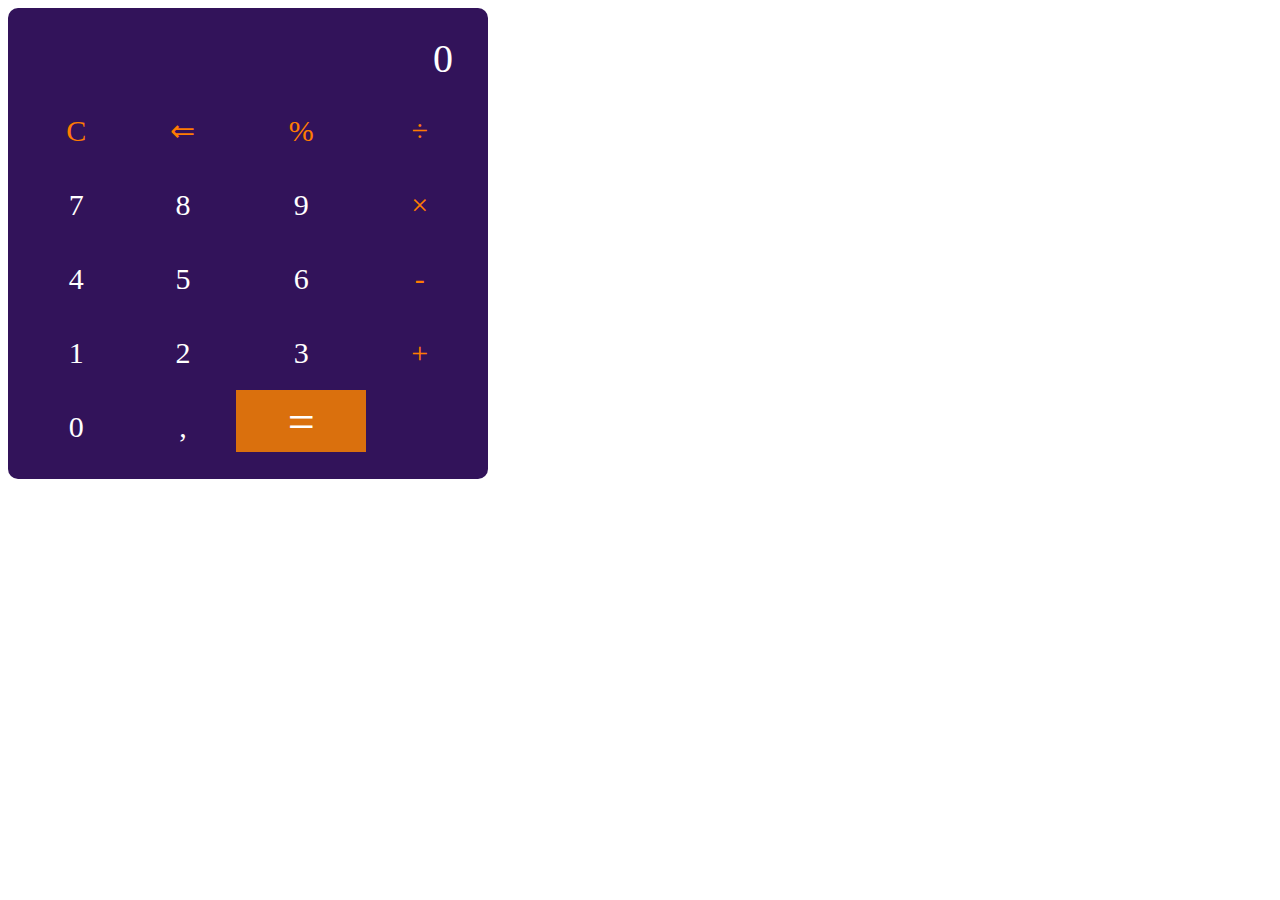
<file: calc/index.html>
<!DOCTYPE html>
<html>
<head>
    <meta charset="UTF-8">
    <meta http-equiv="X-UA-Compatible" content="IE=edge">
    <meta name="viewport" content="width=device-width, initial-scale=1.0">
   <title>Калькулятор</title>
   <link rel="stylesheet" href="css/style.css">
</head>
<body>
   <div class="container">
      <div class="item input">0</div>
      <div class="item clean" onclick="clean()">C</div>
      <div class="item back" onclick="back()">&lArr;</div>
      <div class="item percent" onclick="percent()">%</div>
      <div class="item divide" onclick="insert('/')">&divide;</div>
      <div class="item" onclick="insert('7')">7</div>
      <div class="item" onclick="insert('8')">8</div>
      <div class="item" onclick="insert('9')">9</div>
      <div class="item mul" onclick="insert('*')">&times;</div>
      <div class="item" onclick="insert('4')">4</div>
      <div class="item" onclick="insert('5')">5</div>
      <div class="item" onclick="insert('6')">6</div>
      <div class="item sub" onclick="insert('-')">-</div>
      <div class="item" onclick="insert('1')">1</div>
      <div class="item" onclick="insert('2')">2</div>
      <div class="item" onclick="insert('3')">3</div>
      <div class="item add" onclick="insert('+')">+</div>
      <div class="item zero" onclick="insert('0')">0</div>
      <div class="item" onclick="insert('.')">,</div>
      <div class="item equal" onclick="equal()">=</div>
   </div>
   <script src="js/main.js"></script>
</body>
</html>
</file>
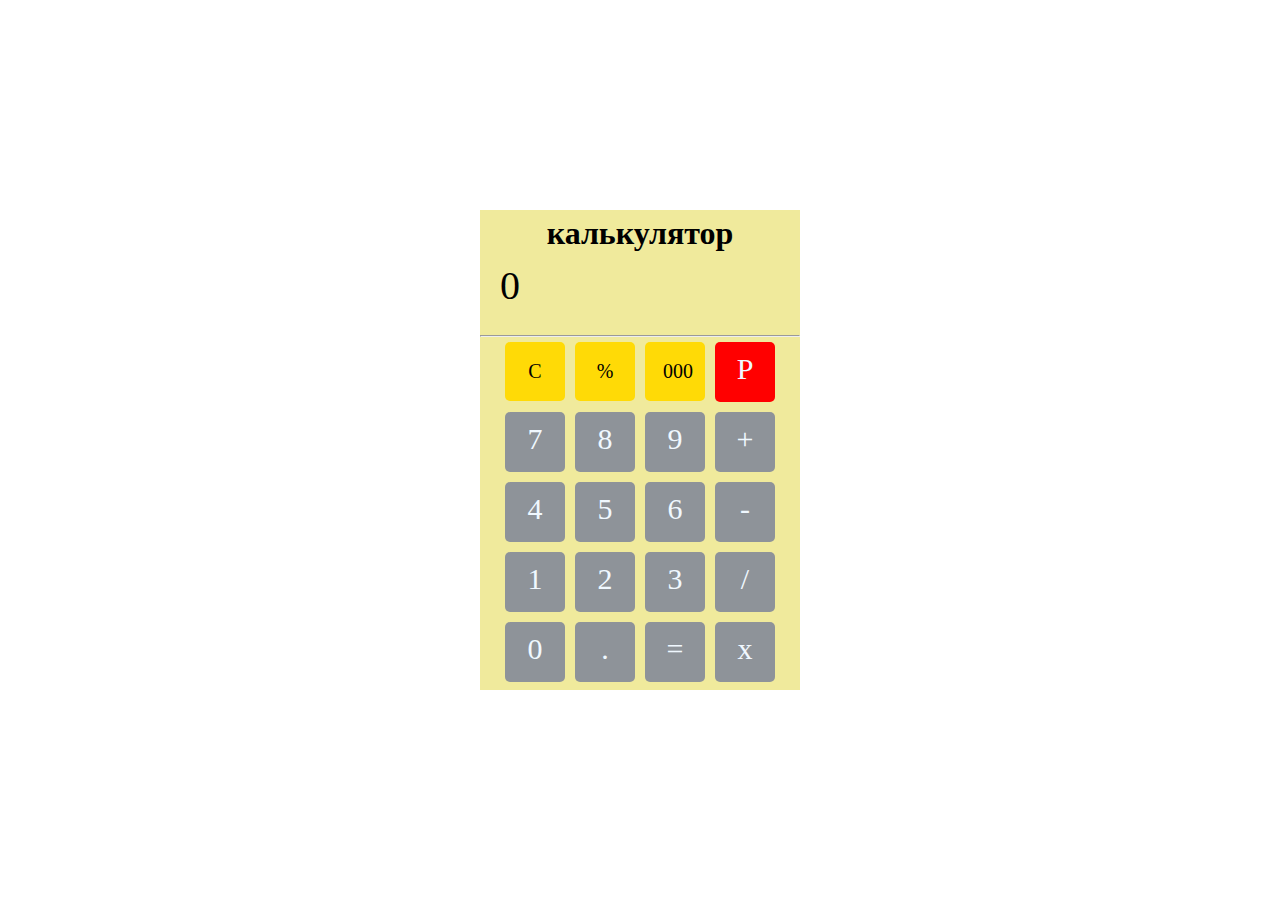
<file: calculator/index.html>
<!DOCTYPE html>
<html lang="en">
<head>
    <meta charset="UTF-8">
    <meta http-equiv="X-UA-Compatible" content="IE=edge">
    <meta name="viewport" content="width=device-width, initial-scale=1.0">
    <title>Calculator</title>
    <link rel="stylesheet" href="css/style.css">
</head>
<body>
    <div class="calculator">
        <h1>калькулятор</h1>
        <div class="main_screen">
            <div class="item input">0</div>
        </div><br>
        <hr>
        <div class="button_area">
            <span><div class="buttons clean" onclick="clean()">C</div></span>
            <span><div class="buttons percent" onclick="percent()">%</div></span>
            <span><div class="buttons">000</div></span>
            <span><div class="button back" onclick="back()">P</div></span>
            <div class="button" onclick="insert('7')">7</div>
            <div class="button" onclick="insert('8')">8</div>
            <div class="button" onclick="insert('9')">9</div>
            <div class="button add" onclick="insert('+')">+</div>
            <div class="button" onclick="insert('4')">4</div>
            <div class="button" onclick="insert('5')">5</div>
            <div class="button" onclick="insert('6')">6</div>
            <div class="button sub" onclick="insert('-')">-</div>
            <div class="button" onclick="insert('1')">1</div>
            <div class="button" onclick="insert('2')">2</div>
            <div class="button" onclick="insert('3')">3</div>
            <div class="button divide" onclick="insert('/')">/</div>
            <div class="button zero" onclick="insert('0')">0</div>
            <div class="button" onclick="insert('.')">.</div>
            <div class="button equal" onclick="equal()">=</div>
            <div class="button mul" onclick="insert('*')">x</div>
        </div>
    </div>
    <script src="js/main.js"></script>
</body>
</html>
</file>
<file: calc/css/style.css>
body {
    user-select: none;
}
.container {
    display: grid;
    grid-template-columns: 1fr 1fr 1fr 1fr;
    background-color: #32135a;
    border-radius: 10px;
    max-width: 450px;
    font-family: "Calibri";
    padding: 15px;
}
.item {
    color: #fff;
    padding: 20px;
    display: flex;
    justify-content: center;
    align-items: center;
    font-size: 30px;
    cursor: pointer;
}

.zero{
    text-align: center;
}

.input {
    min-height: 60px;
    height: auto;
    padding: 5px 20px;
    grid-column: 1/-1;
    font-size: 40px;
    justify-content: flex-end;
}
.upper {
    font-size: 20px;
    margin-left: 3px;
    margin-top: -20px;
}

.clean, .back, .percent, .divide, .mul, .sub, .add {
    color: #ff7c01;
}

.equal { 
    background-color: #da700d;
    font-size: 48px;
    width: 90px;
    height: 22px;
}
</file>
<file: calculator/css/style.css>
*{
    margin: 0; padding: 0; box-sizing: border-box; 
}

body{
    background-image: url(https://scx2.b-cdn.net/gfx/news/hires/2020/themathbehin.jpg);
    background-size: cover;
}

.calculator{
    position: absolute;
    top: 50%;
    left: 50%;
    width:20rem;
    height: 30rem;
    background: rgb(240, 234, 156);
    transform: translate(-50%, -50%);
}
h1{
    text-align: center;
    padding: 5px;
}

.input {
    min-height: 60px;
    height: auto;
    padding: 5px 20px;
    grid-column: 1/-1;
    font-size: 40px;
    justify-content: flex-end;
}


.button:hover{
background-color: rgb(185, 185, 176);

}

.button{
    width:60px;
    height: 60px;
    text-align: center;
    background-color: rgb(142, 147, 153);
    color:aliceblue;
    margin:5px;
    font-size: 30px;
    text-align: center;
    padding: 10px;
    cursor: pointer;
    border-radius: 5px;
}

.button_area{
    display: flex;
    flex-wrap: wrap;
    justify-content: center;
    
}

 span .button{
    background: red;
    width:60px;
}

span .buttons{
    background: rgb(255, 218, 6);
    width:60px;
    padding: 18px;
    margin: 5px;
    text-align: center;
    color:rgb(0, 0, 0);
    font-size: 20px;
    cursor: pointer;
    border-radius: 5px;
    
}

.buttons:hover{
    background-color: rgb(248, 245, 48);
    
}
</file>
